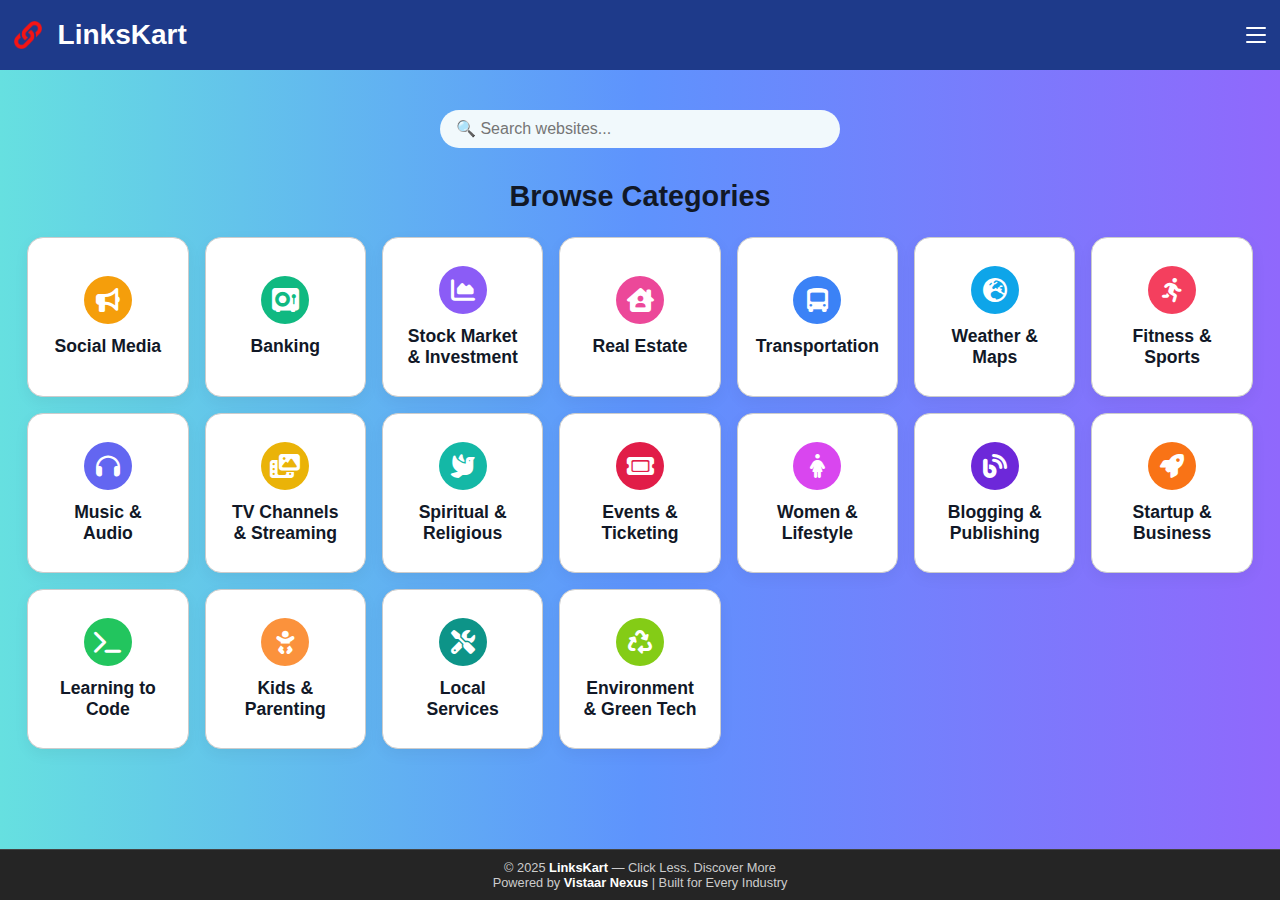
<file: index.html>
<!DOCTYPE html>
<html lang="en">


<head>
  <meta charset="UTF-8" />
  <meta name="viewport" content="width=device-width, initial-scale=1.0" />
  <title>LinksKart</title>

  <link rel="icon" type="image/x-icon" href="/favicon.ico" />
  <link rel="apple-touch-icon" href="/apple-touch-icon.png" />

  <!-- Google Add -->
  <script async src="https://pagead2.googlesyndication.com/pagead/js/adsbygoogle.js?client=ca-pub-9617045746885071"
     crossorigin="anonymous">
  </script>


  <!-- SEO Meta Tags -->
  <meta name="description" content="LinksKart — curated access to useful websites across every category. Click less. Discover more.">
  <meta name="keywords" content="links, bookmarks, websites, tools, apps, productivity">
  <meta name="robots" content="index, follow">
  <meta name="author" content="Vistaar">
  <meta name="msvalidate.01" content="9D7380A083B39FDE6F153FC5303C7088" />

  <!-- Canonical URL -->
  <link rel="canonical" href="https://linkskart.in/" />

  <!-- Open Graph -->
  <meta property="og:title" content="LinksKart — Curated Website Directory" />
  <meta property="og:description" content="Click Less. Discover More. Browse useful websites by category." />
  <meta property="og:type" content="website" />
  <meta property="og:url" content="https://linkskart.in" />

  <!-- Twitter -->
  <meta name="twitter:card" content="summary" />

  <!-- Structured Data -->
  <script type="application/ld+json">
        {
        "@context": "https://schema.org",
        "@type": "Organization",
        "name": "LinksKart",
        "url": "https://linkskart.in",
        "logo": "https://linkskart.in/LogoBrowser.png"
        }
    </script>

    <meta itemprop="image" content="https://linkskart.in/LogoBrowser.png">

  <!-- Analytics -->
  <script async defer data-domain="linkskart.in" src="https://plausible.io/js/plausible.js"></script>

  <!-- Styles -->
  <link rel="stylesheet" href="final_style.css" />
  <link rel="stylesheet" href="https://cdnjs.cloudflare.com/ajax/libs/font-awesome/6.5.0/css/all.min.css" />
</head>




<body>
  <header>
    <div class="header-left">
      <div class="logo" id="homeLogo">
        <img src="LogoBG.png" alt="LinksKart Logo" class="logo-img" />
        <span>LinksKart</span>
      </div>
    </div>
    <div class="header-right">
      <div class="settings-container">
        <div id="settingsIcon" class="hamburger">
          <span></span><span></span><span></span>
        </div>
        <div id="settingsMenu" class="settings-menu hidden">
          <button id="toggleTheme">Theme: Dark</button>
          <button onclick="window.location.href='about.html'">About Us</button>
          <button id="closeSettings">Exit Settings</button>
        </div>
      </div>
    </div>
  </header>

  <main>
    <section id="categoriesView">
      <div class="top-bar-row">
        <div class="search-bar-inline">
          <input type="text" id="searchInput" placeholder="🔍 Search websites...">
        </div>
      </div>
      <h2>Browse Categories</h2>
      <div id="categoriesGrid"></div>
    </section>
  </main>

   <footer>
    <p>© 2025 <strong>LinksKart</strong> — Click Less. Discover More</p>
    <p>Powered by <strong>Vistaar Nexus</strong> | Built for Every Industry</p>
  </footer>
  <script src="final_script.js"></script>
</body>
</html>
</file>
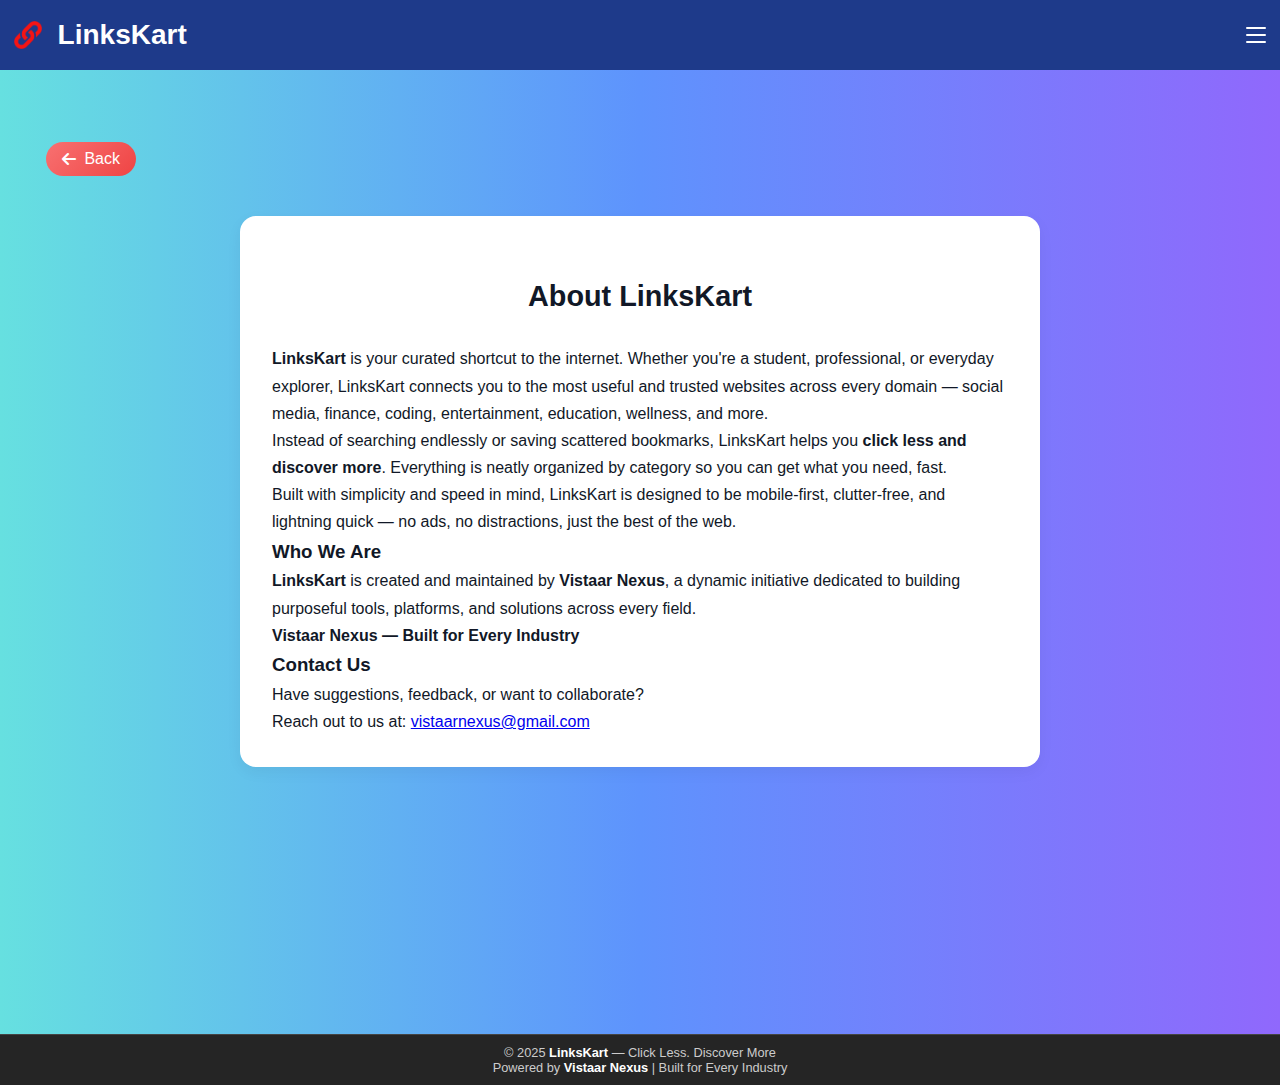
<file: about.html>
<!DOCTYPE html>
<html lang="en">
<head>
  <meta charset="UTF-8" />
  <meta name="viewport" content="width=device-width, initial-scale=1.0" />
  <title>About LinksKart</title>

  <link rel="icon" type="image/x-icon" href="/favicon.ico" />
  <link rel="apple-touch-icon" href="/apple-touch-icon.png" />

  <!-- SEO Meta Tags -->
  <meta name="description" content="About LinksKart — curated access to useful websites across every category.">
  <meta name="keywords" content="about, links, bookmarks, websites, productivity">
  <meta name="author" content="Vistaar">

  <!-- Open Graph -->
  <meta property="og:title" content="About LinksKart" />
  <meta property="og:description" content="Learn more about LinksKart and the idea behind it." />
  <meta property="og:type" content="website" />
  <meta property="og:url" content="https://linkskart.in/about.html" />

  <!-- Styles -->
  <link rel="stylesheet" href="final_style.css" />
  <link rel="stylesheet" href="https://cdnjs.cloudflare.com/ajax/libs/font-awesome/6.5.0/css/all.min.css" />
</head>

<body>
  <header>
    <div class="header-left">
      <div class="logo" id="homeLogo" onclick="window.location.href='index.html'">
        <img src="LogoBG.png" alt="LinksKart Logo" class="logo-img" />
        <span>LinksKart</span>
      </div>
    </div>
    <div class="header-right">
      <div class="settings-container">
        <div id="settingsIcon" class="hamburger">
          <span></span><span></span><span></span>
        </div>
        <div id="settingsMenu" class="settings-menu hidden">
          <button id="toggleTheme">Theme: Dark</button>
          <button onclick="window.location.href='about.html'">About Us</button>
          <button id="closeSettings">Exit Settings</button>
        </div>
      </div>
    </div>
  </header>

  <main>
    <section id="aboutView">
      <div class="top-bar-row">
        <div class="left">
          <button id="aboutBackButton"><i class="fas fa-arrow-left"></i> Back</button>
        </div>
      </div>

      <div class="about-container">
        <h2 class="center-heading">About LinksKart</h2>
        <p>
          <strong>LinksKart</strong> is your curated shortcut to the internet. Whether you're a student, professional, or everyday explorer, LinksKart connects you to the most useful and trusted websites across every domain — social media, finance, coding, entertainment, education, wellness, and more.
        </p>

        <p>
          Instead of searching endlessly or saving scattered bookmarks, LinksKart helps you <strong>click less and discover more</strong>. Everything is neatly organized by category so you can get what you need, fast.
        </p>

        <p>
          Built with simplicity and speed in mind, LinksKart is designed to be mobile-first, clutter-free, and lightning quick — no ads, no distractions, just the best of the web.
        </p>

        <h3>Who We Are</h3>
        <p>
          <strong>LinksKart</strong> is created and maintained by <strong>Vistaar Nexus</strong>, a dynamic initiative dedicated to building purposeful tools, platforms, and solutions across every field.
        </p>
        <p>
          <strong>Vistaar Nexus — Built for Every Industry</strong>
        </p>

        <h3>Contact Us</h3>
        <p>
          Have suggestions, feedback, or want to collaborate?<br />
          Reach out to us at: <a href="mailto:vistaarnexus@gmail.com">vistaarnexus@gmail.com</a>
        </p>
      </div>
    </section>
  </main>

  <footer>
    <p>© 2025 <strong>LinksKart</strong> — Click Less. Discover More</p>
    <p>Powered by <strong>Vistaar Nexus</strong> | Built for Every Industry</p>
  </footer>

  <script src="final_script.js"></script>
  <script>
    const aboutBackButton = document.getElementById("aboutBackButton");
    if (aboutBackButton) {
      aboutBackButton.addEventListener("click", () => {
        window.location.href = "index.html";
      });
    }
  </script>
</body>
</html>
</file>
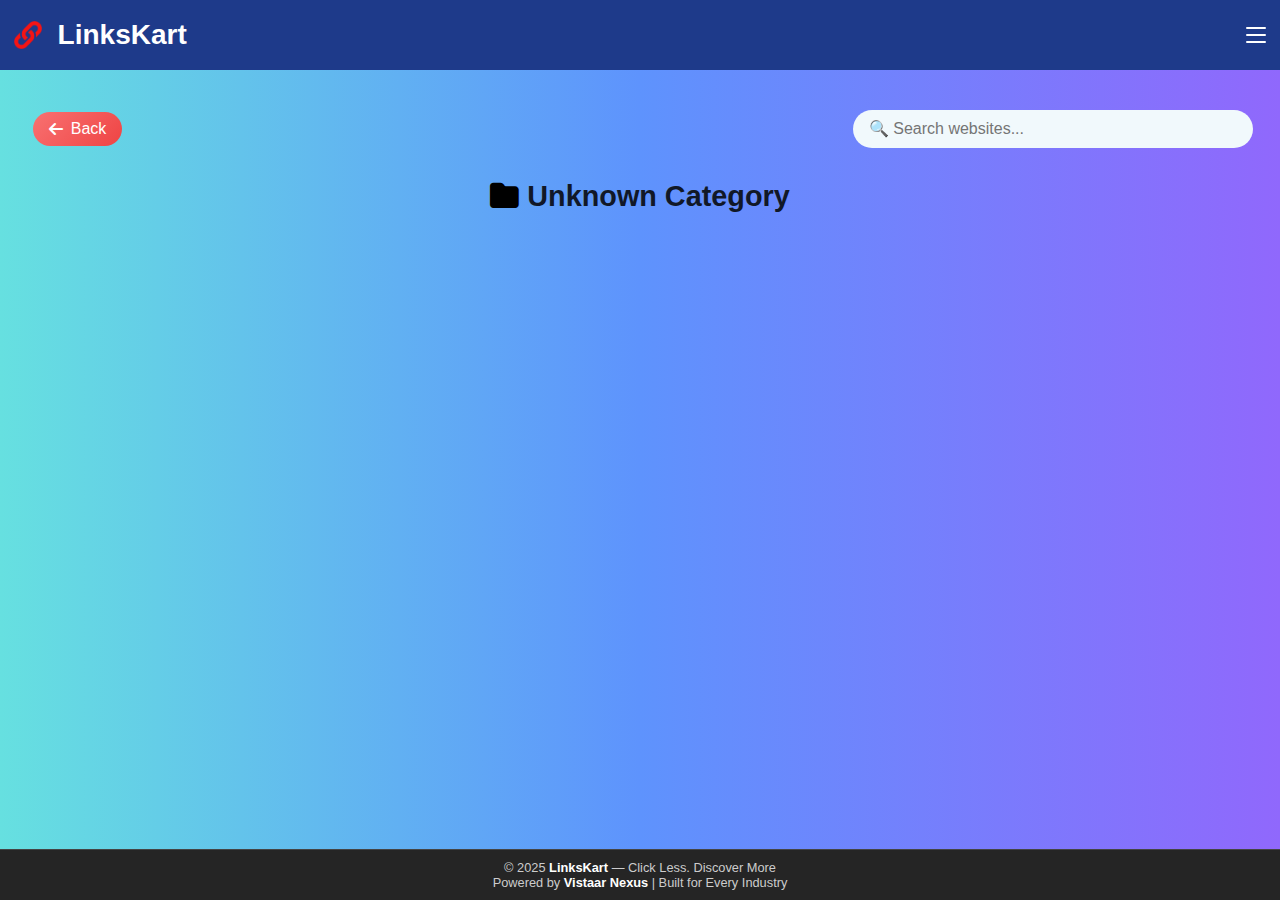
<file: links.html>
<!DOCTYPE html>
<html lang="en">

<head>
  <meta charset="UTF-8" />
  <meta name="viewport" content="width=device-width, initial-scale=1.0" />
  <title>LinksKart</title>

  <link rel="icon" type="image/x-icon" href="/favicon.ico" />
  <link rel="apple-touch-icon" href="/apple-touch-icon.png" />

  <!-- Google Add -->
  <script async src="https://pagead2.googlesyndication.com/pagead/js/adsbygoogle.js?client=ca-pub-9617045746885071"
    crossorigin="anonymous"></script>

  <!-- SEO Meta Tags -->
  <meta name="description" content="LinksKart — curated access to useful websites across every category. Click less. Discover more.">
  <meta name="keywords" content="links, bookmarks, websites, tools, apps, productivity">
  <meta name="robots" content="index, follow">
  <meta name="author" content="Vistaar">
  <meta name="msvalidate.01" content="9D7380A083B39FDE6F153FC5303C7088" />

  <!-- Canonical URL -->
  <link rel="canonical" href="https://linkskart.in/" />

  <!-- Open Graph -->
  <meta property="og:title" content="LinksKart — Curated Website Directory" />
  <meta property="og:description" content="Click Less. Discover More. Browse useful websites by category." />
  <meta property="og:type" content="website" />
  <meta property="og:url" content="https://linkskart.in" />

  <!-- Twitter -->
  <meta name="twitter:card" content="summary" />

  <!-- Structured Data -->
  <script type="application/ld+json">
        {
        "@context": "https://schema.org",
        "@type": "Organization",
        "name": "LinksKart",
        "url": "https://linkskart.in",
        "logo": "https://linkskart.in/LogoBrowser.png"
        }
  </script>

  <meta itemprop="image" content="https://linkskart.in/LogoBrowser.png">

  <!-- Analytics -->
  <script async defer data-domain="linkskart.in" src="https://plausible.io/js/plausible.js"></script>

  <!-- Styles -->
  <link rel="stylesheet" href="final_style.css" />
  <link rel="stylesheet" href="https://cdnjs.cloudflare.com/ajax/libs/font-awesome/6.5.0/css/all.min.css" />
</head>

<body>
  <header>
    <div class="header-left">
      <div class="logo" onclick="window.location.href='index.html'">
        <img src="LogoBG.png" alt="LinksKart Logo" class="logo-img" />
        <span>LinksKart</span>
      </div>
    </div>
    <div class="header-right">
      <div class="settings-container">
        <div id="settingsIcon" class="hamburger">
          <span></span><span></span><span></span>
        </div>
        <div id="settingsMenu" class="settings-menu hidden">
          <button id="toggleTheme">Theme: Dark</button>
          <button onclick="window.location.href='about.html'">About Us</button>
          <button id="closeSettings">Exit Settings</button>
        </div>
      </div>
    </div>
  </header>

  <main>
    <section id="linksView">
      <div class="top-bar-row">
        <div class="left">
          <button id="backButton"><i class="fas fa-arrow-left"></i> Back</button>
        </div>
        <div class="right">
          <div class="search-bar-inline">
            <input type="text" id="searchInput2" placeholder="🔍 Search websites...">
          </div>
        </div>
      </div>
      <div class="category-header">
        <h2><i id="categoryIcon"></i> <span id="categoryNameText">Category Name</span></h2>
      </div>
      <div id="linksGrid"></div>
    </section>
  </main>

  <footer>
    <p>© 2025 <strong>LinksKart</strong> — Click Less. Discover More</p>
    <p>Powered by <strong>Vistaar Nexus</strong> | Built for Every Industry</p>
  </footer>

  <script src="final_script.js"></script>
</body>

</html>
</file>
<file: final_style.css>
* {
  box-sizing: border-box;
  margin: 0;
  padding: 0;
}

.logo-img {
  height: 28px;
  width: auto;
  margin-right: 8px;
  vertical-align: middle;
}


body {
  font-family: 'Segoe UI', sans-serif;
  /* background: #f9fafb; */
  color: #111827;
  /* background: linear-gradient(to right, #00d2d3, #3b82f6, #7c3aed); */
  background: linear-gradient(to right, #66e0e0, #5e93fd, #9068fc);


  min-height: 100vh;
  display: flex;
  flex-direction: column;
}

body.dark-mode {
  background: #1f2937;
  color: #f9fafb;
}

header {
  /* background-color: #4f46e5; */
  /* background-color: #002868; */
  background-color: #1e3a8a; 
  color: white;
  padding: 1.2rem 0.85rem;
  display: flex;
  justify-content: space-between;
  align-items: center;
}

.logo {
  font-size: 1.75rem;
  font-weight: bold;
  display: flex;
  align-items: center;
  gap: 0.5rem;
  cursor: pointer;
  
}

.settings-container {
  display: flex;
  align-items: center;
  
}

.hamburger {
  width: 20px;
  height: 16px;
  display: flex;
  flex-direction: column;
  justify-content: space-between;
  cursor: pointer;
  margin-left: 1rem;
}

.hamburger span {
  height: 2px;
  background: white;
  border-radius: 1px;
  
}

.settings-menu {
  position: absolute;
  top: 55px;
  right: 0.85rem;
  background: #ffffff;
  box-shadow: 0 4px 12px rgba(0,0,0,0.15);
  border-radius: 8px;
  overflow: hidden;
  z-index: 100;
  opacity: 1;
  transform: scale(1);
  transition: opacity 0.25s ease, transform 0.25s ease;
  
}

.settings-menu button {
  display: block;
  width: 100%;
  padding: 0.6rem 1rem;
  background: none;
  border: none;
  text-align: left;
  font-size: 0.95rem;
  cursor: pointer;
  color: #111827;
  
}

.settings-menu.hidden {
  opacity: 0;
  transform: scale(0.95);
  pointer-events: none;
}

body.dark-mode .settings-menu {
  background: #374151;
}
body.dark-mode .settings-menu button {
  color: #f9fafb;
}

.hidden {
  display: none !important;
}

main {
  flex: 1;
  padding: 2rem 0.85rem;
}

h2 {
  font-size: 1.8rem;
  margin: 1.5rem 0;
  text-align: center;
}

.left {
  flex-shrink: 0;
}
.right {
  flex-grow: 1;
  display: flex;
  justify-content: flex-end;
}

.search-bar-inline {
  position: relative;
  max-width: 400px;
  width: 100%;
  /* background-color: lightgrey; */
}

.search-bar-inline input {
  padding: 0.6rem 1rem;
  border-radius: 999px;
  border: none;
  outline: none;
  width: 100%;
  font-size: 1rem;
  justify-content: center;
  background-color: rgb(241, 249, 252);
}

.search-icon {
  position: absolute;
  right: 12px;
  top: 50%;
  transform: translateY(-50%);
  pointer-events: none;
    justify-content: center;

}

/* Grid Containers */
#categoriesGrid,
#linksGrid {
  display: grid;
  grid-template-columns: repeat(auto-fill, minmax(160px, 1fr));
  gap: 1rem;
  padding: 0 0.85rem;
  margin-top: 1rem;
  
}

/* CATEGORY CARD */
.category-card {
  border: 1px solid #ccc;
  background-color: #ffffff;
  padding: 1.25rem;
  border-radius: 16px;
  box-shadow: 0 5px 15px rgba(0, 0, 0, 0.05);
  transition: 0.2s;
  cursor: pointer;
  height: 160px;
  display: flex;
  flex-direction: column;
  justify-content: center;
  align-items: center;
  text-align: center;
  overflow: hidden;

  
}


.category-card:hover {
  transform: translateY(-4px);
  box-shadow: 0 8px 24px rgba(0, 0, 0, 0.08);
  border: 0.5px solid gray;
  color: blue;
  background-color: rgb(237, 237, 237);
}

body.dark-mode .category-card {
  background-color: #374151;
  color: #f9fafb;
}

.icon-wrapper {
  width: 48px;
  height: 48px;
  font-size: 1.5rem;
  display: flex;
  align-items: center;
  justify-content: center;
  border-radius: 50%;
  margin-bottom: 0.75rem;  
}

.category-info h3 {
  font-size: 1.1rem;
  text-align: center;
}

/* LINK CARD */
.link-card {
  display: flex;
  align-items: center;
  justify-content: space-between;
  background: #ffffff;
  color: #111827;
  border-radius: 16px;
  padding: 0.65rem 0.75rem;
  border: 1px solid #ddd;
  height: 68px;
  overflow: hidden;
  transition: transform 0.2s;
  margin: 0;
  width: 100%;
  cursor: pointer;
  
}

.link-card:hover {
  transform: translateY(-2px);
  border: 0.5px solid gray;
    /* background-color: rgb(253, 247, 247); */
  background-color: rgb(237, 237, 237);
  color: blue;



}

.link-content {
  display: flex;
  align-items: center;
  justify-content: space-between;
  width: 100%;
  gap: 0.5rem;
}

.favicon {
  width: 34px;
  height: 34px;
  border-radius: 8px;
  flex-shrink: 0;
}

.link-name {
  flex-grow: 1;
  margin-left: 0.3rem;
  margin-right: 0.3rem;
  font-size: 0.95rem;
  font-weight: 500;
  white-space: nowrap;
  overflow: hidden;
  text-overflow: ellipsis;
  text-align: left;
  cursor: pointer;

}
.link-name:hover{
  color: blue;
  
}


.link-options {
  background: none;
  border: none;
  color: #6b7280;
  font-size: 1.25rem;
  cursor: pointer;
  flex-shrink: 0;
}

.link-options i {
  pointer-events: none;
}

/* Buttons */
#backButton,
#aboutBackButton {
  background: linear-gradient(135deg, #f87171, #ef4444);
  color: white;
  border: none;
  padding: 0.5rem 1rem;
  border-radius: 999px;
  font-size: 1rem;
  display: flex;
  align-items: center;
  gap: 0.5rem;
  cursor: pointer;
  transition: all 0.3s ease;
  margin-left: 0.35rem; /* closer to screen edge */
}

#backButton:hover,
#aboutBackButton:hover {
  background: linear-gradient(135deg, #dc2626, #991b1b);
  transform: scale(1.05);
  box-shadow: 0 4px 12px rgba(0, 0, 0, 0.25);
  
}

/* About */
#aboutView {
  padding: 2rem 0.85rem;
  position: relative;
  min-height: 100vh;
}

.about-container {
  max-width: 800px;
  margin: 2rem auto;
  background: #ffffff;
  color: #111827;
  padding: 2rem;
  border-radius: 16px;
  box-shadow: 0 5px 15px rgba(0,0,0,0.05);
  font-size: 1rem;
  line-height: 1.7;
}

body.dark-mode .about-container {
  background: #1f2937;
  color: #f9fafb;
}

/* Footer */
footer {
  /* background-color: #333; */
  background-color:#252525;
  padding: 10px;
  text-align: center;
  font-size: 0.8rem;
  color: #ccc;
  border-top: 1px solid #444;
  
}

footer strong {
  color: #fff;
}

/* Page-specific top bar layout */
#categoriesView .top-bar-row {
  justify-content: center;
}

#linksView .top-bar-row {
  justify-content: space-between;
}


/* Responsive */
@media (max-width: 768px) {
  #linksGrid,
  #categoriesGrid {
    grid-template-columns: 1fr 1fr;
    padding: 0 0.5rem;
    gap: 0.5rem;
  }

  .link-card {
    height: 60px;
    padding: 0.6rem 0.5rem;
  }

  .link-name {
    font-size: 1rem;
  }

  .top-bar-row {
    flex-direction: row;
    padding: 0 0.5rem;
  }
}

.top-bar-row {
  display: flex;
  align-items: center;
  padding: 0.5rem 0.85rem;
  margin-bottom: 1rem;
  min-height: 48px;
  flex-wrap: wrap;
  gap: 1rem;
}
</file>
